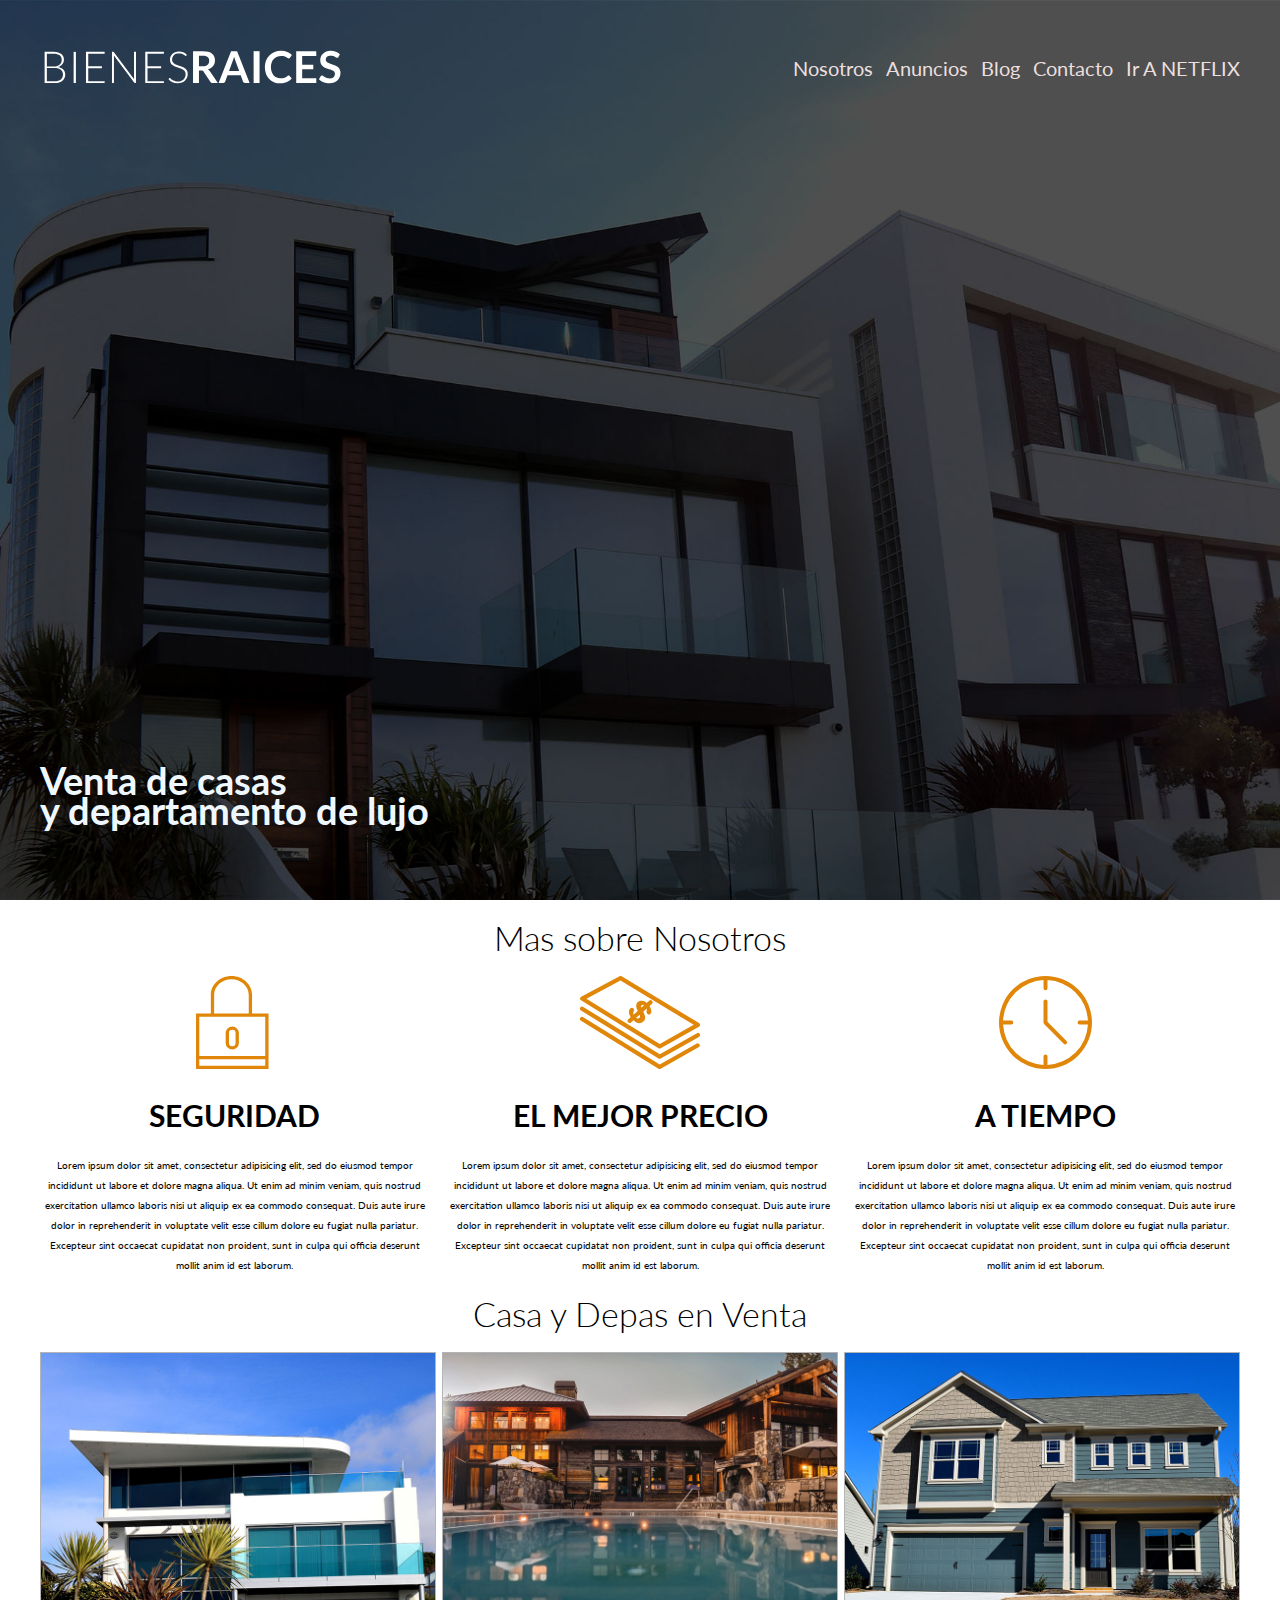
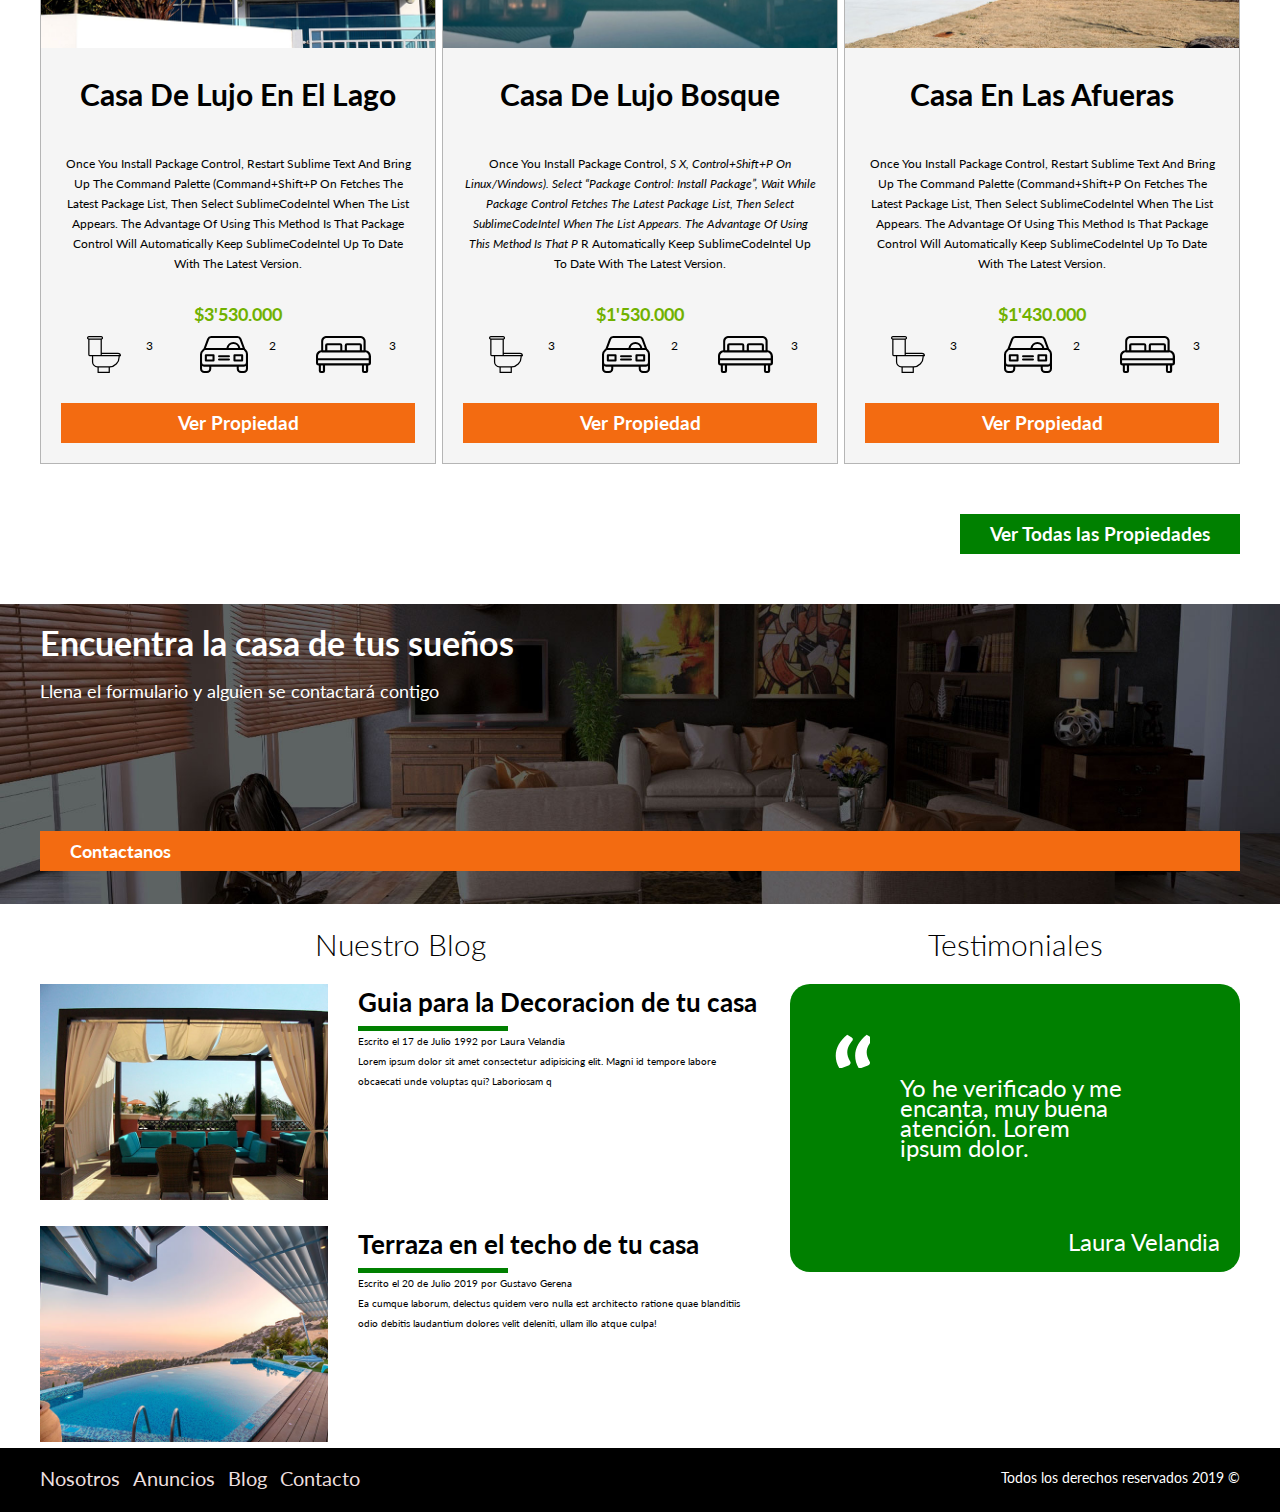
<file: BienesRaicesGG/index.html>
<!DOCTYPE html>
<html lang="en">
<head>
	<meta charset="utf-8">
	<meta name="viewport" content="with=device-with,initial-scale=1.0">
	<meta http-equiv="X-UA-Compatible" content ="ie=edge">
	<title>Bienes Raices</title>
	<link href="https://fonts.googleapis.com/css?family=Lato:300,400,700,900&display=swap" rel="stylesheet"> 
	<link rel="stylesheet" type="text/css" href="normalize.css">
	<link rel="stylesheet" type="text/css" href="styles.css">

</head>
<body>
	<header class="site-header inicio" >

		<div class="contenedor contenido-header">
			<div class="barra">
			
					<a href="/index.html">
					<img src="img/logo.svg" alt="LOGO DE BIENES"></a>
				<nav class="navegacion">
					<a href="nosotros.html">Nosotros</a>
					<a href="anuncios.html">Anuncios</a>
					<a href="Blog.html">Blog</a>
					<a href="contacto.html">Contacto</a>
					<a target ="_blank "href="https://NETFLIX.COM">Ir A NETFLIX</a>
				</nav>
			</div>
					<h1>Venta de casas <br> y  departamento  de lujo</h1>
		</div>
					
	</header>
		
<section class="contenedor seccion">
		<h2 class="encabezado-nosotros"> Mas sobre Nosotros</h2>

	<div class="icono-nosotros">
		<div class="icono">
					<img src="img/icono1.svg" alt="Icono Seguridad">
					<h3 class="Encabezado">Seguridad</h3>
				
			<p>Lorem ipsum dolor sit amet, consectetur adipisicing elit, sed do eiusmod
			tempor incididunt ut labore et dolore magna aliqua. Ut enim ad minim veniam,
			quis nostrud exercitation ullamco laboris nisi ut aliquip ex ea commodo
			consequat. Duis aute irure dolor in reprehenderit in voluptate velit esse
			cillum dolore eu fugiat nulla pariatur. Excepteur sint occaecat cupidatat non
			proident, sunt in culpa qui officia deserunt mollit anim id est laborum.</p>
			</div>
		
		<div class="icono">
				<img src="img/icono2.svg" alt="Icono Precio">	
				<h3 class="Encabezado">El Mejor Precio</h3>
			<p>Lorem ipsum dolor sit amet, consectetur adipisicing elit, sed do eiusmod
			tempor incididunt ut labore et dolore magna aliqua. Ut enim ad minim veniam,
			quis nostrud exercitation ullamco laboris nisi ut aliquip ex ea commodo
			consequat. Duis aute irure dolor in reprehenderit in voluptate velit esse
			cillum dolore eu fugiat nulla pariatur. Excepteur sint occaecat cupidatat non
			proident, sunt in culpa qui officia deserunt mollit anim id est laborum.</p>
		</div>
		
		<div class="icono">
				<img src="img/icono3.svg" alt="Icono Tiempo">
				<h3 class="Encabezado">A Tiempo</h3>
			<p>Lorem ipsum dolor sit amet, consectetur adipisicing elit, sed do eiusmod
			tempor incididunt ut labore et dolore magna aliqua. Ut enim ad minim veniam,
			quis nostrud exercitation ullamco laboris nisi ut aliquip ex ea commodo
			consequat. Duis aute irure dolor in reprehenderit in voluptate velit esse
			cillum dolore eu fugiat nulla pariatur. Excepteur sint occaecat cupidatat non
			proident, sunt in culpa qui officia deserunt mollit anim id est laborum.</p>	
		</div>
	</div>
	
</section>

	<section>

		<main class="seccion contenedor">

			<h2 class="centrar-texto">Casa y Depas en Venta</h2>
			<div class="contenedor-anuncios">
				<div class="anuncio"> 
					
						<img src="img/anuncio2.jpg" alt="Casa de Lujo">
						<h3>Casa de lujo en el lago</h3>
					<div class="contenido-anuncio">
						<p>Once you install Package Control, restart Sublime Text and bring up the Command Palette (Command+Shift+P on fetches the latest package list, then select SublimeCodeIntel when the list appears. The advantage of using this method is that Package Control will automatically keep SublimeCodeIntel up to date with the latest version.</p>
						<p class="precio">$3'530.000</p>
							
							<ul class="iconos-caracteristicas">
								<li>
									<img src="img/icono_wc.svg" alt="Icono WC">
									<p>3</p>
								</li>
								<li>
									<img src="img/icono_estacionamiento.svg" alt="Icono WC">
									<p>2</p>
								</li>
								<li>
									<img src="img/icono_dormitorio.svg" alt="Icono WC">
									<p>3</p>
								</li>
							</ul>

						<a href="anuncio.html" class="boton boton-amarillo" >Ver Propiedad</a>
						
					</div>
				</div>	
				<div class="anuncio">
					
						<img src="img/anuncio3.jpg" alt="Casa de Lujo">
						<h3>Casa de lujo bosque</h3>
					<div class="contenido-anuncio">	
						<p>Once you install Package Control, <em>S X, Control+Shift+P on Linux/Windows). Select “Package Control: Install Package”, wait while Package Control fetches the latest package list, then select SublimeCodeIntel when the list appears. The advantage of using this method is that P</em> r automatically keep SublimeCodeIntel up to date with the latest version.</p>
						<p class="precio">$1'530.000</p>
						<ul class="iconos-caracteristicas">
								<li>
									<img src="img/icono_wc.svg" alt="Icono WC">
									<p>3</p>
								</li>
								<li>
									<img src="img/icono_estacionamiento.svg" alt="Icono WC">
									<p>2</p>
								</li>
								<li>
									<img src="img/icono_dormitorio.svg" alt="Icono WC">
									<p>3</p>
								</li>
							</ul>


						<a href="anuncio.html" class="boton boton-amarillo">Ver Propiedad</a>
						
					</div>
				</div>	

				<div class="anuncio">	
						<img src="img/anuncio4.jpg" alt="Casa de Lujo">
						<h3>Casa en las Afueras</h3>
					<div class="contenido-anuncio">
						<p>Once you install Package Control, restart Sublime Text and bring up the Command Palette (Command+Shift+P on fetches the latest package list, then select SublimeCodeIntel when the list appears. The advantage of using this method is that Package Control will automatically keep SublimeCodeIntel up to date with the latest version.</p>
						<p class="precio">$1'430.000</p>
						<ul class="iconos-caracteristicas">
								<li>
									<img src="img/icono_wc.svg" alt="Icono WC">
									<p>3</p>
								</li>
								<li>
									<img src="img/icono_estacionamiento.svg" alt="Icono WC">
									<p>2</p>
								</li>
								<li>
									<img src="img/icono_dormitorio.svg" alt="Icono WC">
									<p>3</p>
								</li>
							</ul>

						<a href="anuncio.html" class="boton boton-amarillo" >Ver Propiedad</a>
					</div>
				</div>
			</div>	
			<div class="ver-todas">
				<a href="anuncios.html" class="boton boton-verde"> Ver Todas las Propiedades</a>
			</div>	
		</main>

	</section>	
	


	<section class="imagen-contacto">

		<div class="contenedor contenido-contacto">

		<h2>Encuentra la casa de tus sueños</h2>
			<p>Llena el formulario y alguien se contactará contigo</p>
			<a href="entrada.html" class="boton boton-amarillo">Contactanos</a>
		</div>
	</section>




<div class="seccion-inferior contenedor">
	<section class="blog">
			<h3 class="centrar-texto fw-300">Nuestro Blog</h3>
			
			<article class="entrada-blog">
			<div class="imagen">
				<img src="img/blog1.jpg" alt="Entrada de Blog">
			</div>
			<div class="texto-entrada">
				<a href="entrada.html">
					<h4>Guia para la Decoracion de tu casa</h4>
				</a>
				<p>Escrito el 17 de Julio 1992 por Laura Velandia</p>
				<p>Lorem ipsum dolor sit amet consectetur adipisicing elit. Magni id tempore labore obcaecati unde voluptas qui? Laboriosam q</p>
			</div>

			</article>		
			<article class="entrada-blog">
				<div class="imagen">
					<img src="img/blog2.jpg" alt="Entrada de Blog">
				</div>
				<div class="texto-entrada">	
					<a href="entrada.html">
						<h4>Terraza en el techo de tu casa</h4>
					</a>
					<p>Escrito el 20 de Julio 2019 por Gustavo Gerena</p>
					<p>Ea cumque laborum, delectus quidem vero nulla est architecto ratione quae blanditiis odio debitis laudantium dolores velit deleniti, ullam illo atque culpa!</p>
				</div>
			</article>				
	</section>


	<section class="testimoniales">
		<h3 class="centrar-texto fw-300" >Testimoniales</h3>
	<div class="testimonial">			
			<blockquote>
				Yo he verificado y me encanta, muy buena atención. Lorem ipsum dolor.
			</blockquote>
			
			<p>Laura Velandia</p>
	</div>		
	</section>
</div>


	<footer class="site-footer seccion">
		<div class="contenedor contendor-footer">
			<nav class="navegacion">
				<a href="nosotros.html">Nosotros</a>
				<a href="anuncios.html">Anuncios</a>
				<a href="Blog.html">Blog</a>
				<a href="contacto.html">Contacto</a>
			</nav>
			<p class="copyright">Todos los derechos reservados 2019 &copy;</p>
		</div>
	</footer>

</body>
</html>
</file>
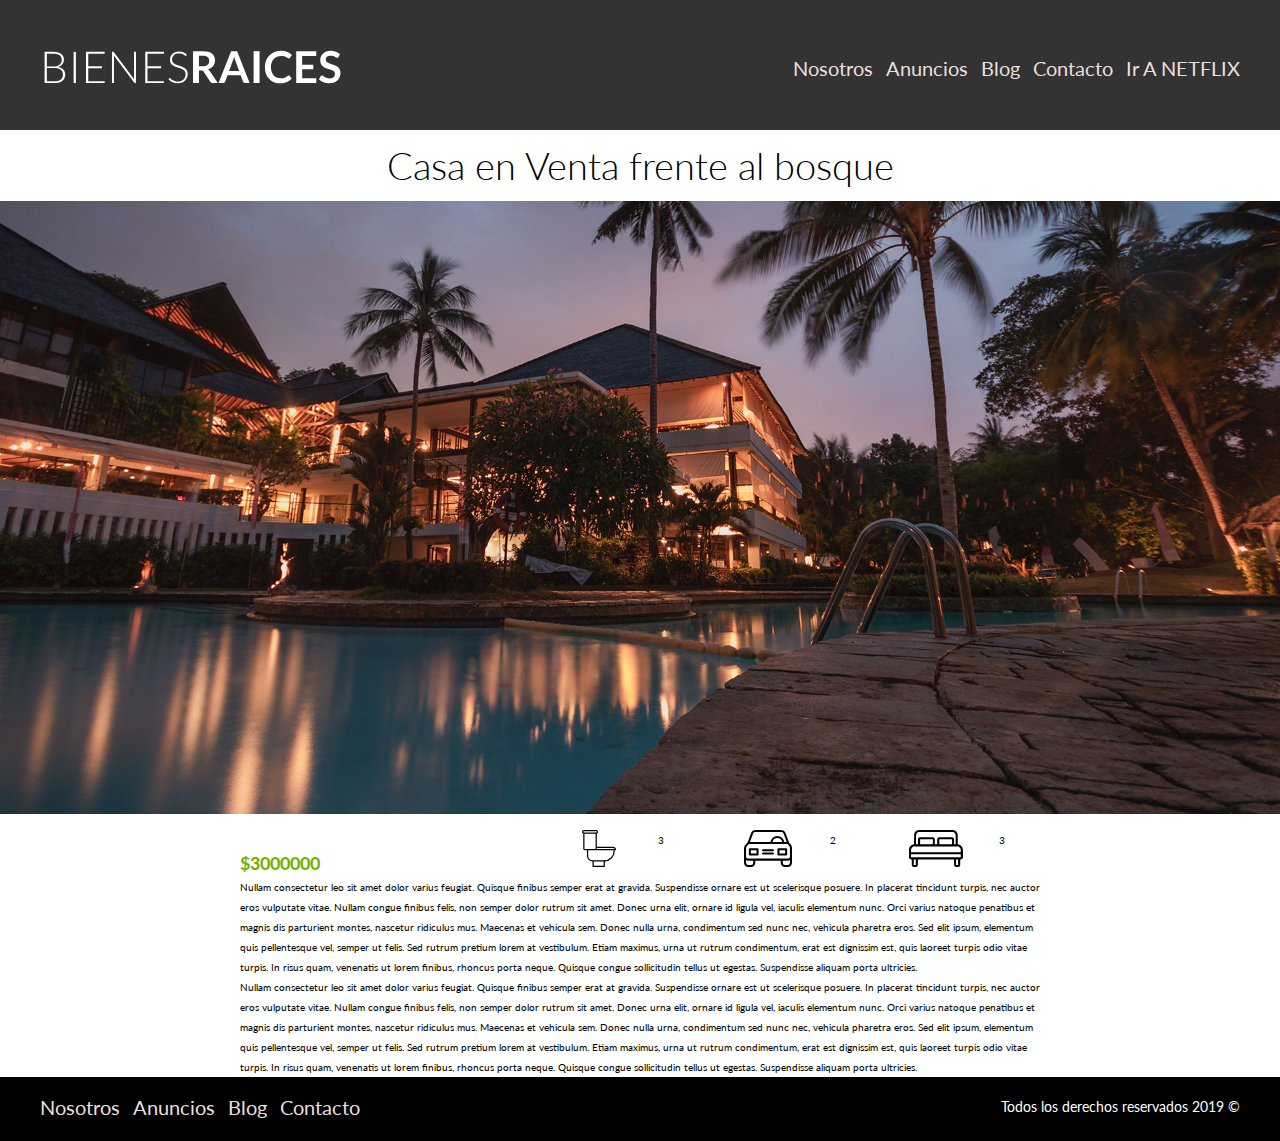
<file: BienesRaicesGG/anuncio.html>
<!DOCTYPE html>
<html lang="en">
<head>
	<meta charset="utf-8">
	<meta name="viewport" content="with=device-with,initial-scale=1.0">
	<meta http-equiv="X-UA-Compatible" content ="ie=edge">
	<title>Bienes Raices</title>
	<link href="https://fonts.googleapis.com/css?family=Lato:300,400,700,900&display=swap" rel="stylesheet"> 
	<link rel="stylesheet" type="text/css" href="normalize.css">
	<link rel="stylesheet" type="text/css" href="styles.css">

</head>
<body>
	<header class="site-header " >

		<div class="contenedor contenido-header">
			<div class="barra">
			
					<a href="/index.html">
					<img src="img/logo.svg" alt="LOGO DE BIENES"></a>
				<nav class="navegacion">
					<a href="nosotros.html">Nosotros</a>
					<a href="anuncios.html">Anuncios</a>
					<a href="Blog.html">Blog</a>
					<a href="contacto.html">Contacto</a>
					<a target ="_blank "href="https://NETFLIX.COM">Ir A NETFLIX</a>
				</nav>
			</div>
					
		</div>
					
	</header>

<h1 class="centrar-texto">Casa en Venta frente al bosque</h1>
<img src="img/destacada.jpg" alt="imagen anuncio">
<main class="contenedor seccion contenido-centrado">
    <div class="resumen-propiedad">
        <p class="precio"> $3000000</p>

        <ul class="iconos-caracteristicas">
            <li>
                <img src="img/icono_wc.svg" alt="Icono WC">
                <p>3</p>
            </li>
            <li>
                <img src="img/icono_estacionamiento.svg" alt="Icono WC">
                <p>2</p>
            </li>
            <li>
                <img src="img/icono_dormitorio.svg" alt="Icono WC">
                <p>3</p>
            </li>
        </ul>

    </div> <!-- comentario -->

    <p>	Nullam consectetur leo sit amet dolor varius feugiat. Quisque finibus semper erat at gravida.
        Suspendisse ornare est ut scelerisque posuere. In placerat tincidunt turpis, nec auctor eros vulputate vitae. Nullam congue finibus felis, non semper dolor rutrum sit amet. Donec urna elit, ornare id ligula vel, iaculis elementum nunc. Orci varius natoque penatibus et magnis dis parturient montes, nascetur ridiculus mus. Maecenas et vehicula sem. Donec nulla urna, condimentum sed nunc nec, vehicula pharetra eros. Sed elit ipsum, elementum quis pellentesque vel, semper ut felis. Sed rutrum pretium lorem at vestibulum. Etiam maximus, urna ut rutrum condimentum, erat est dignissim est, quis laoreet turpis odio vitae turpis. In risus quam, venenatis ut lorem finibus, rhoncus porta neque.
        Quisque congue sollicitudin tellus ut egestas. Suspendisse aliquam porta ultricies. </p>
    <p>	Nullam consectetur leo sit amet dolor varius feugiat. Quisque finibus semper erat at gravida.
        Suspendisse ornare est ut scelerisque posuere. In placerat tincidunt turpis, nec auctor eros vulputate vitae. Nullam congue finibus felis, non semper dolor rutrum sit amet. Donec urna elit, ornare id ligula vel, iaculis elementum nunc. Orci varius natoque penatibus et magnis dis parturient montes, nascetur ridiculus mus. Maecenas et vehicula sem. Donec nulla urna, condimentum sed nunc nec, vehicula pharetra eros. Sed elit ipsum, elementum quis pellentesque vel, semper ut felis. Sed rutrum pretium lorem at vestibulum. Etiam maximus, urna ut rutrum condimentum, erat est dignissim est, quis laoreet turpis odio vitae turpis. In risus quam, venenatis ut lorem finibus, rhoncus porta neque.
        Quisque congue sollicitudin tellus ut egestas. Suspendisse aliquam porta ultricies. </p>
   
    
</main>

	<footer class="site-footer seccion">
		<div class="contenedor contendor-footer">
			<nav class="navegacion">
				<a href="nosotros.html">Nosotros</a>
				<a href="anuncios.html">Anuncios</a>
				<a href="Blog.html">Blog</a>
				<a href="contacto.html">Contacto</a>
			</nav>
			<p class="copyright">Todos los derechos reservados 2019 &copy;</p>
		</div>
	</footer>

</body>
</html>
</file>
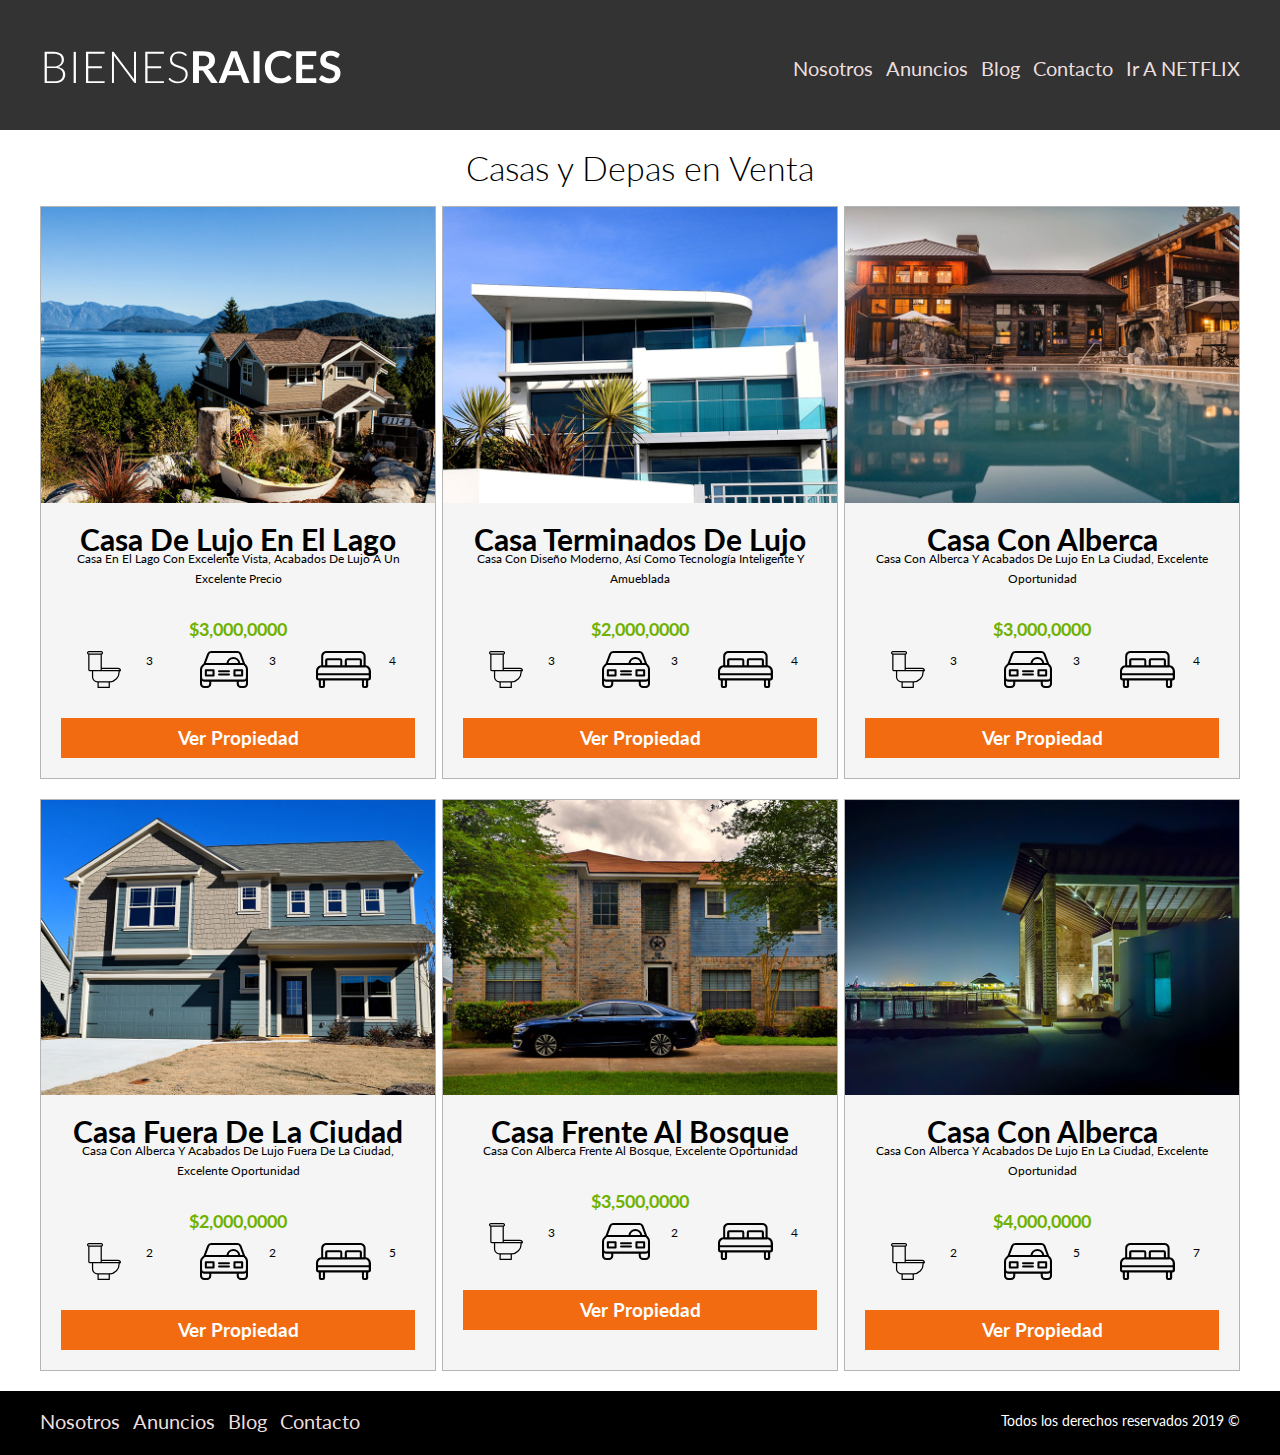
<file: BienesRaicesGG/anuncios.html>
<!DOCTYPE html>
<html lang="en">
<head>
	<meta charset="utf-8">
	<meta name="viewport" content="with=device-with,initial-scale=1.0">
	<meta http-equiv="X-UA-Compatible" content ="ie=edge">
	<title>Bienes Raices</title>
	<link href="https://fonts.googleapis.com/css?family=Lato:300,400,700,900&display=swap" rel="stylesheet"> 
	<link rel="stylesheet" type="text/css" href="normalize.css">
	<link rel="stylesheet" type="text/css" href="styles.css">

</head>
<body>
	<header class="site-header " >

		<div class="contenedor contenido-header">
			<div class="barra">
			
					<a href="/index.html">
					<img src="img/logo.svg" alt="LOGO DE BIENES"></a>
				<nav class="navegacion">
					<a href="nosotros.html">Nosotros</a>
					<a href="anuncios.html">Anuncios</a>
					<a href="Blog.html">Blog</a>
					<a href="contacto.html">Contacto</a>
					<a target ="_blank "href="https://NETFLIX.COM">Ir A NETFLIX</a>
				</nav>
			</div>
					
		</div>
					
	</header>

    <main class="seccion contenedor">
        <h2 class="fw-300 centrar-texto">Casas y Depas en Venta</h2>

        <div class="contenedor-anuncios">
            <div class="anuncio">
                <img src="img/anuncio1.jpg" alt="Anuncio casa en el lago">
                <div class="contenido-anuncio">
                    <h3>Casa de Lujo en el Lago</h3>
                    <p>Casa en el lago con excelente vista, acabados de lujo a un excelente precio</p>
                    <p class="precio">$3,000,0000</p>

                    <ul class="iconos-caracteristicas">
                        <li>
                            <img src="img/icono_wc.svg" alt="icono wc">
                            <p>3</p>
                        </li>
                        <li>
                            <img src="img/icono_estacionamiento.svg" alt="icono autos">
                            <p>3</p>
                        </li>
                        <li>
                            <img src="img/icono_dormitorio.svg" alt="icono habitaciones">
                            <p>4</p>
                        </li>
                    </ul>


                    <a href="anuncio.html" class="boton boton-amarillo d-block">Ver Propiedad</a>
                </div>
            </div>

            <div class="anuncio">
                <img src="img/anuncio2.jpg" alt="Anuncio casa de lujo">
                <div class="contenido-anuncio">
                    <h3>Casa terminados de lujo</h3>
                    <p>Casa con diseño moderno, así como tecnología inteligente y amueblada</p>
                    <p class="precio">$2,000,0000</p>
                    <ul class="iconos-caracteristicas">
                        <li>
                            <img src="img/icono_wc.svg" alt="icono wc">
                            <p>3</p>
                        </li>
                        <li>
                            <img src="img/icono_estacionamiento.svg" alt="icono autos">
                            <p>3</p>
                        </li>
                        <li>
                            <img src="img/icono_dormitorio.svg" alt="icono habitaciones">
                            <p>4</p>
                        </li>
                    </ul>

                    <a href="anuncio.html" class="boton boton-amarillo d-block">Ver Propiedad</a>
                </div>
            </div>

            <div class="anuncio">
                <img src="img/anuncio3.jpg" alt="Anuncio casa con alberca">
                <div class="contenido-anuncio">
                    <h3>Casa con alberca</h3>
                    <p>Casa con alberca y acabados de lujo en la ciudad, excelente oportunidad</p>
                    <p class="precio">$3,000,0000</p>
                    <ul class="iconos-caracteristicas">
                        <li>
                            <img src="img/icono_wc.svg" alt="icono wc">
                            <p>3</p>
                        </li>
                        <li>
                            <img src="img/icono_estacionamiento.svg" alt="icono autos">
                            <p>3</p>
                        </li>
                        <li>
                            <img src="img/icono_dormitorio.svg" alt="icono habitaciones">
                            <p>4</p>
                        </li>
                    </ul>

                    <a href="anuncio.html" class="boton boton-amarillo d-block">Ver Propiedad</a>
                </div><!--contenido anuncio-->
            </div> <!--anuncio-->

            <div class="anuncio">
                <img src="img/anuncio4.jpg" alt="Anuncio casa de lujo">
                <div class="contenido-anuncio">
                    <h3>Casa fuera de la ciudad</h3>
                    <p>Casa con alberca y acabados de lujo fuera de la ciudad, excelente oportunidad</p>
                    <p class="precio">$2,000,0000</p>
                    <ul class="iconos-caracteristicas">
                        <li>
                            <img src="img/icono_wc.svg" alt="icono wc">
                            <p>2</p>
                        </li>
                        <li>
                            <img src="img/icono_estacionamiento.svg" alt="icono autos">
                            <p>2</p>
                        </li>
                        <li>
                            <img src="img/icono_dormitorio.svg" alt="icono habitaciones">
                            <p>5</p>
                        </li>
                    </ul>

                    <a href="anuncio.html" class="boton boton-amarillo d-block">Ver Propiedad</a>
                </div><!--contenido anuncio-->
            </div> <!--anuncio-->
        
            <div class="anuncio">
                <img src="img/anuncio5.jpg" alt="Anuncio casa con alberca">
                <div class="contenido-anuncio">
                    <h3>Casa frente al bosque</h3>
                    <p>Casa con alberca frente al bosque, excelente oportunidad</p>
                    <p class="precio">$3,500,0000</p>
                    <ul class="iconos-caracteristicas">
                        <li>
                            <img src="img/icono_wc.svg" alt="icono wc">
                            <p>3</p>
                        </li>
                        <li>
                            <img src="img/icono_estacionamiento.svg" alt="icono autos">
                            <p>2</p>
                        </li>
                        <li>
                            <img src="img/icono_dormitorio.svg" alt="icono habitaciones">
                            <p>4</p>
                        </li>
                    </ul>

                    <a href="anuncio.html" class="boton boton-amarillo d-block">Ver Propiedad</a>
                </div><!--contenido anuncio-->
            </div> <!--anuncio-->

            <div class="anuncio">
                <img src="img/anuncio6.jpg" alt="Anuncio casa con alberca">
                <div class="contenido-anuncio">
                    <h3>Casa con alberca</h3>
                    <p>Casa con alberca y acabados de lujo en la ciudad, excelente oportunidad</p>
                    <p class="precio">$4,000,0000</p>
                    <ul class="iconos-caracteristicas">
                        <li>
                            <img src="img/icono_wc.svg" alt="icono wc">
                            <p>2</p>
                        </li>
                        <li>
                            <img src="img/icono_estacionamiento.svg" alt="icono autos">
                            <p>5</p>
                        </li>
                        <li>
                            <img src="img/icono_dormitorio.svg" alt="icono habitaciones">
                            <p>7</p>
                        </li>
                    </ul>

                    <a href="anuncio.html" class="boton boton-amarillo d-block">Ver Propiedad</a>
                </div><!--contenido anuncio-->
            </div> <!--anuncio-->
        </div>
    </main>

	<footer class="site-footer seccion">
		<div class="contenedor contendor-footer">
			<nav class="navegacion">
				<a href="nosotros.html">Nosotros</a>
				<a href="anuncios.html">Anuncios</a>
				<a href="Blog.html">Blog</a>
				<a href="contacto.html">Contacto</a>
			</nav>
			<p class="copyright">Todos los derechos reservados 2019 &copy;</p>
		</div>
	</footer>

</body>
</html>
</file>
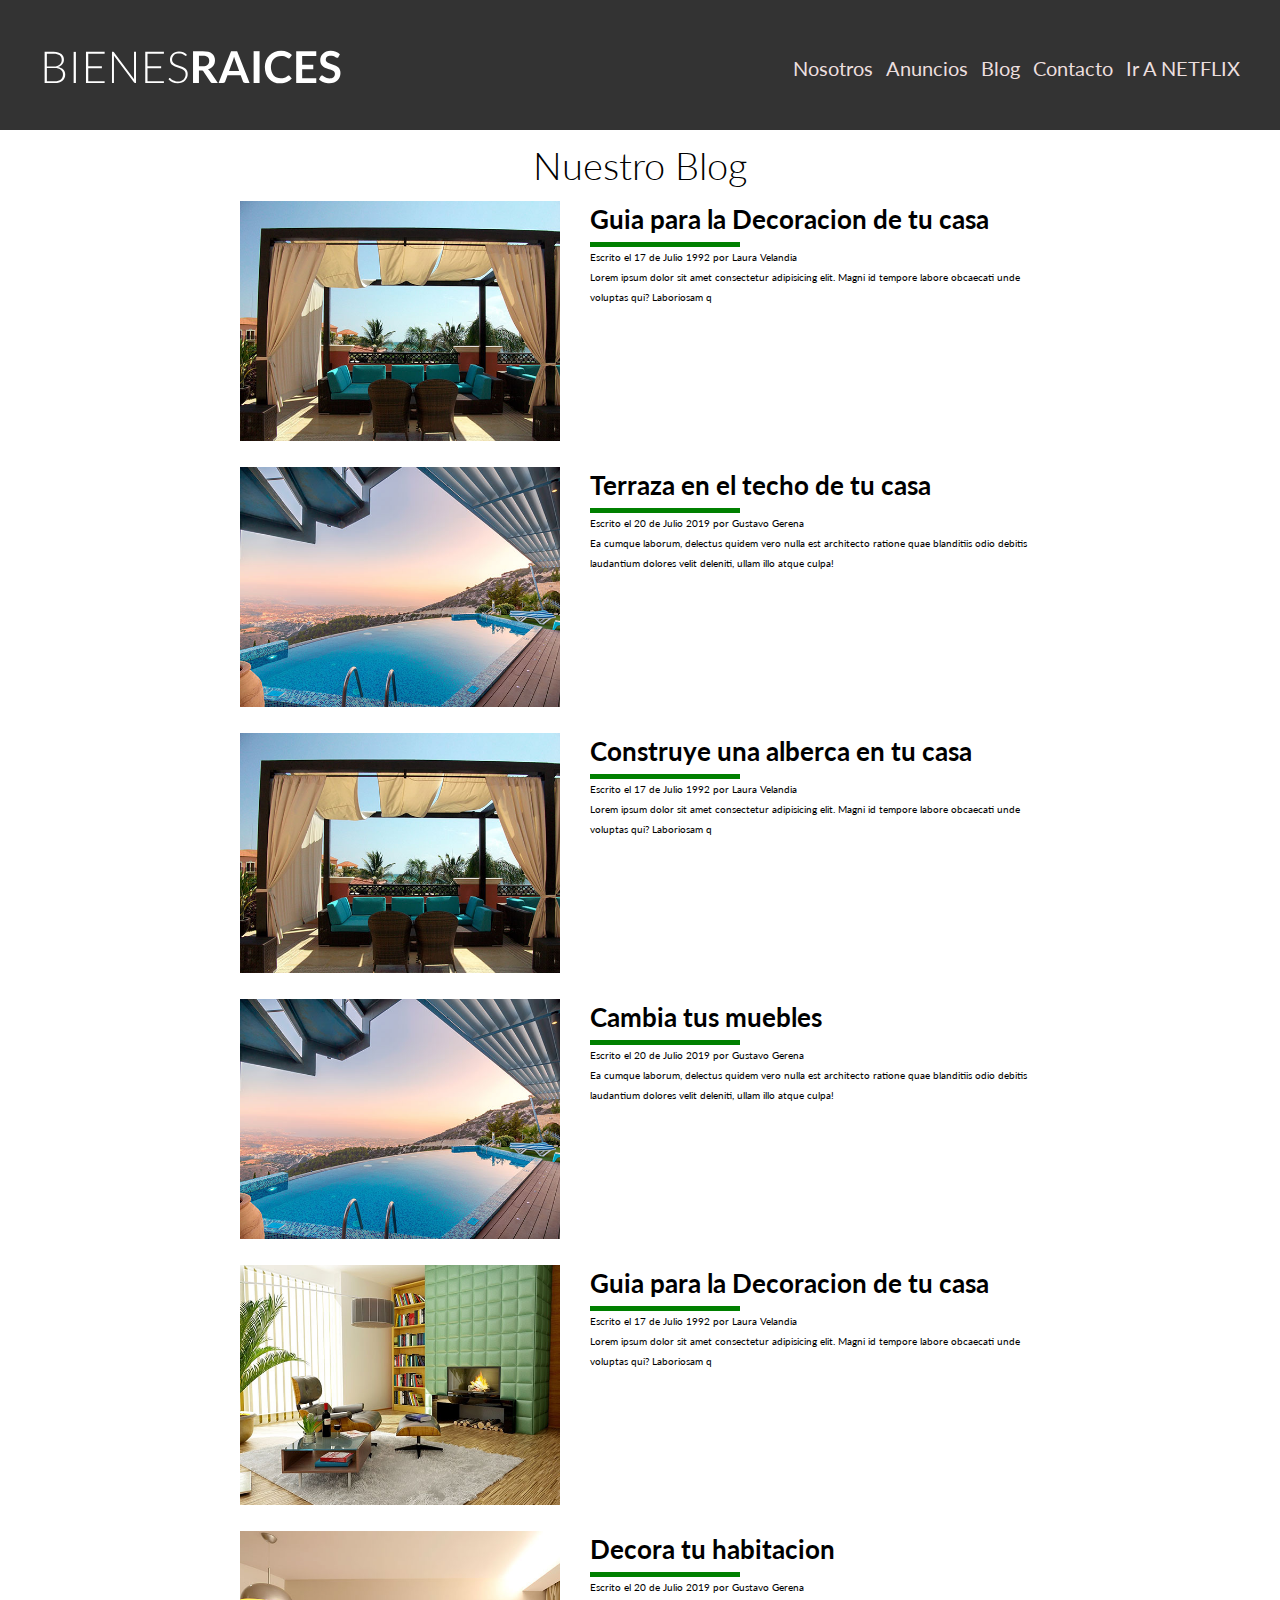
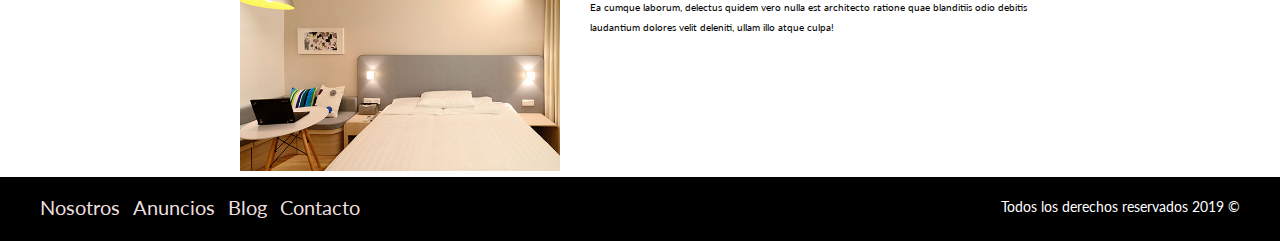
<file: BienesRaicesGG/Blog.html>
<!DOCTYPE html>
<html lang="en">
<head>
	<meta charset="utf-8">
	<meta name="viewport" content="with=device-with,initial-scale=1.0">
	<meta http-equiv="X-UA-Compatible" content ="ie=edge">
	<title>Bienes Raices</title>
	<link href="https://fonts.googleapis.com/css?family=Lato:300,400,700,900&display=swap" rel="stylesheet"> 
	<link rel="stylesheet" type="text/css" href="normalize.css">
	<link rel="stylesheet" type="text/css" href="styles.css">

</head>
<body>
	<header class="site-header " >

		<div class="contenedor contenido-header">
			<div class="barra">
			
					<a href="/index.html">
					<img src="img/logo.svg" alt="LOGO DE BIENES"></a>
				<nav class="navegacion">
					<a href="nosotros.html">Nosotros</a>
					<a href="anuncios.html">Anuncios</a>
					<a href="Blog.html">Blog</a>
					<a href="contacto.html">Contacto</a>
					<a target ="_blank "href="https://NETFLIX.COM">Ir A NETFLIX</a>
				</nav>
			</div>
					
		</div>
					
	</header>
	
	<main class="contenedor seccion contenido-centrado">

		<h1 class="centrar-texto">Nuestro Blog</h1>

		
		<article class="entrada-blog">
		<div class="imagen">
			<img src="img/blog1.jpg" alt="Entrada de Blog">
		</div>
		<div class="texto-entrada">
			<a href="entrada.html">
				<h4>Guia para la Decoracion de tu casa</h4>
			</a>
			<p>Escrito el 17 de Julio 1992 por Laura Velandia</p>
			<p>Lorem ipsum dolor sit amet consectetur adipisicing elit. Magni id tempore labore obcaecati unde voluptas qui? Laboriosam q</p>
		</div>

		</article>		
		<article class="entrada-blog">
			<div class="imagen">
				<img src="img/blog2.jpg" alt="Entrada de Blog">
			</div>
			<div class="texto-entrada">	
				<a href="entrada.html">
					<h4>Terraza en el techo de tu casa</h4>
				</a>
				<p>Escrito el 20 de Julio 2019 por Gustavo Gerena</p>
				<p>Ea cumque laborum, delectus quidem vero nulla est architecto ratione quae blanditiis odio debitis laudantium dolores velit deleniti, ullam illo atque culpa!</p>
			</div>
		</article>				

		<article class="entrada-blog">
				<div class="imagen">
					<img src="img/blog1.jpg" alt="Entrada de Blog">
				</div>
				<div class="texto-entrada">
					<a href="entrada.html">
						<h4>Construye una alberca en tu casa</h4>
					</a>
					<p>Escrito el 17 de Julio 1992 por Laura Velandia</p>
					<p>Lorem ipsum dolor sit amet consectetur adipisicing elit. Magni id tempore labore obcaecati unde voluptas qui? Laboriosam q</p>
				</div>
		
				</article>		
				<article class="entrada-blog">
					<div class="imagen">
						<img src="img/blog2.jpg" alt="Entrada de Blog">
					</div>
					<div class="texto-entrada">	
						<a href="entrada.html">
							<h4>Cambia tus muebles </h4>
						</a>
						<p>Escrito el 20 de Julio 2019 por Gustavo Gerena</p>
						<p>Ea cumque laborum, delectus quidem vero nulla est architecto ratione quae blanditiis odio debitis laudantium dolores velit deleniti, ullam illo atque culpa!</p>
					</div>
				</article> 
				
				<article class="entrada-blog">
						<div class="imagen">
							<img src="img/blog3.jpg" alt="Entrada de Blog">
						</div>
						<div class="texto-entrada">
							<a href="entrada.html">
								<h4>Guia para la Decoracion de tu casa</h4>
							</a>
							<p>Escrito el 17 de Julio 1992 por Laura Velandia</p>
							<p>Lorem ipsum dolor sit amet consectetur adipisicing elit. Magni id tempore labore obcaecati unde voluptas qui? Laboriosam q</p>
						</div>
				
						</article>		
						<article class="entrada-blog">
							<div class="imagen">
								<img src="img/blog4.jpg" alt="Entrada de Blog">
							</div>
							<div class="texto-entrada">	
								<a href="entrada.html">
									<h4>Decora tu habitacion</h4>
								</a>
								<p>Escrito el 20 de Julio 2019 por Gustavo Gerena</p>
								<p>Ea cumque laborum, delectus quidem vero nulla est architecto ratione quae blanditiis odio debitis laudantium dolores velit deleniti, ullam illo atque culpa!</p>
							</div>
						</article>				

	</main>


	<footer class="site-footer seccion">
		<div class="contenedor contendor-footer">
			<nav class="navegacion">
				<a href="nosotros.html">Nosotros</a>
				<a href="anuncios.html">Anuncios</a>
				<a href="Blog.html">Blog</a>
				<a href="contacto.html">Contacto</a>
			</nav>
			<p class="copyright">Todos los derechos reservados 2019 &copy;</p>
		</div>
	</footer>

</body>
</html>
</file>
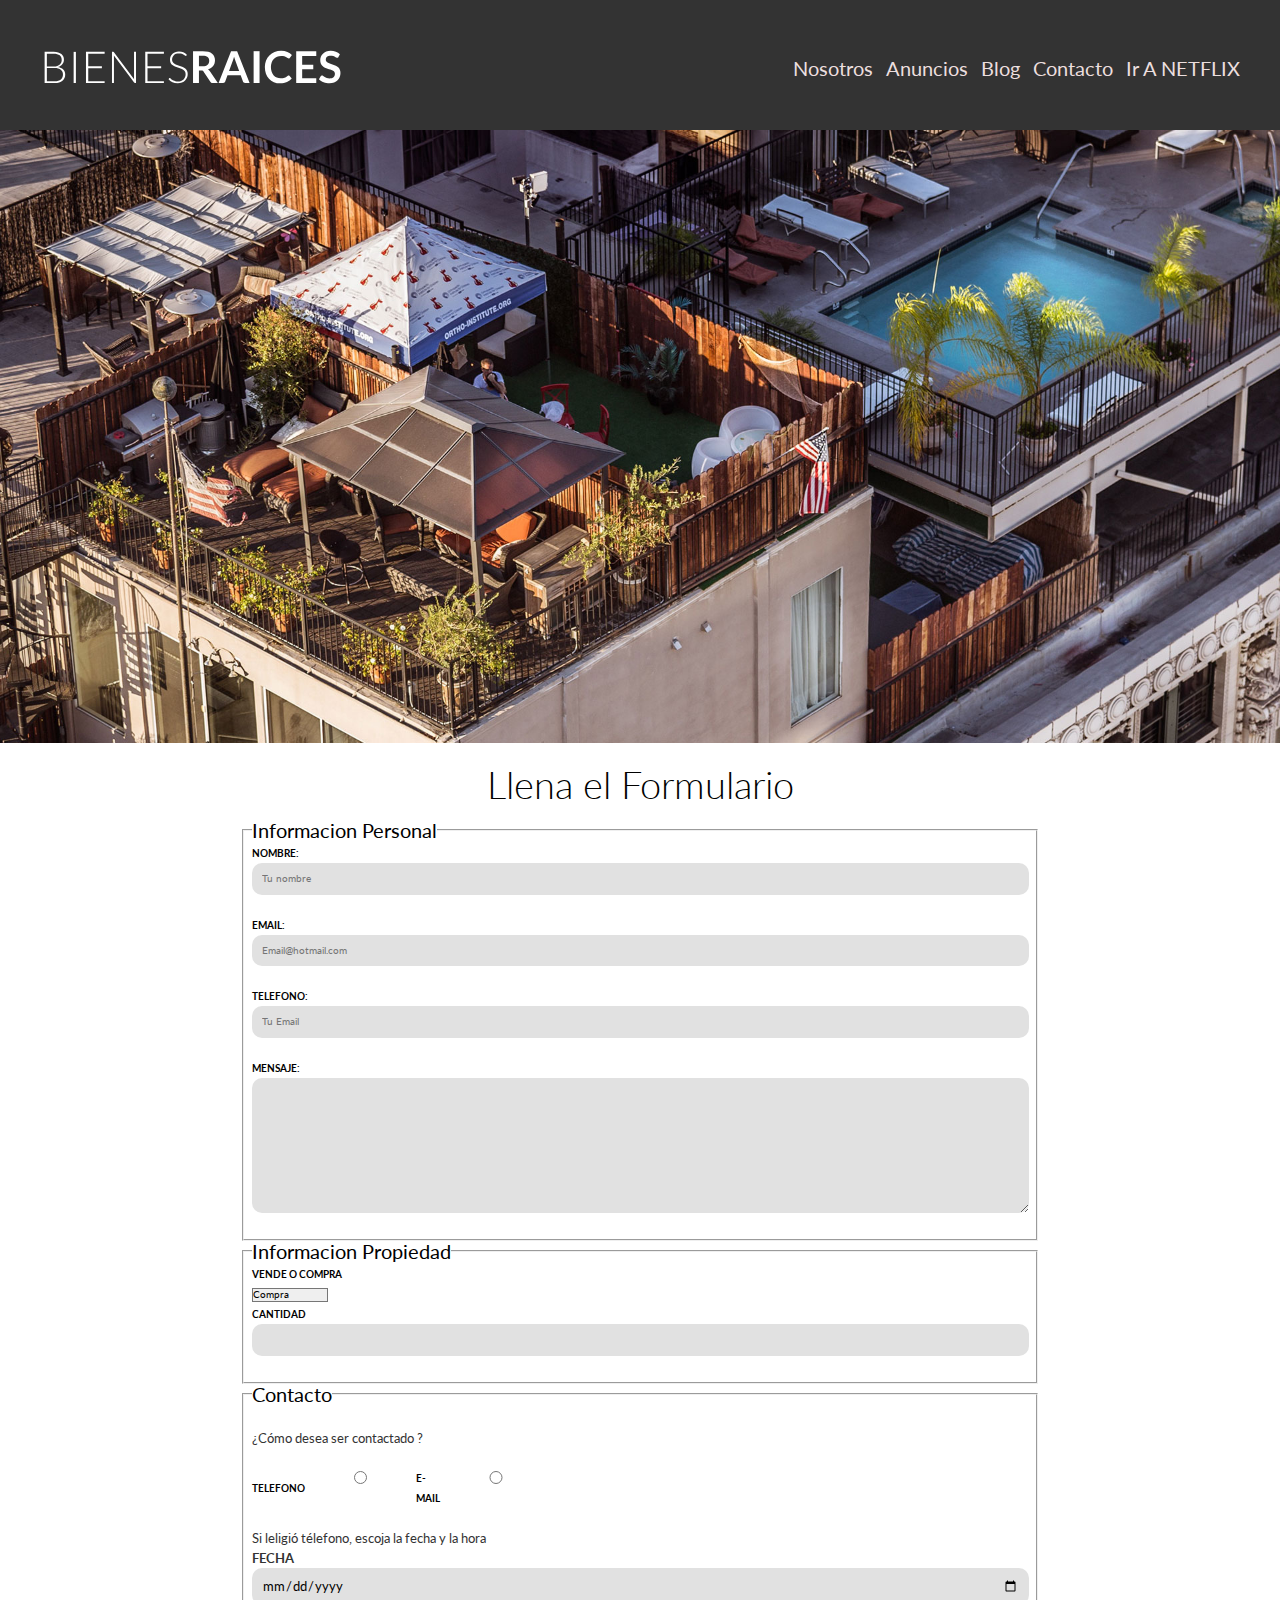
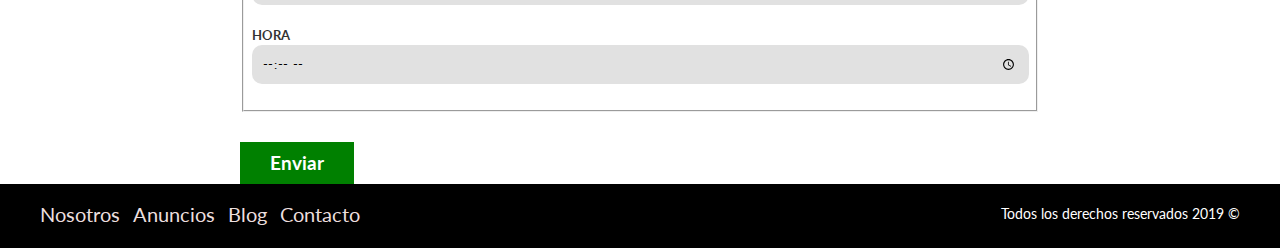
<file: BienesRaicesGG/contacto.html>
<!DOCTYPE html>
<html lang="en">
<head>
	<meta charset="utf-8">
	<meta name="viewport" content="with=device-with,initial-scale=1.0">
	<meta http-equiv="X-UA-Compatible" content ="ie=edge">
	<title>Bienes Raices</title>
	<link href="https://fonts.googleapis.com/css?family=Lato:300,400,700,900&display=swap" rel="stylesheet"> 
	<link rel="stylesheet" type="text/css" href="normalize.css">
	<link rel="stylesheet" type="text/css" href="styles.css">

</head>
<body>
	<header class="site-header " >

		<div class="contenedor contenido-header">
			<div class="barra">
			
					<a href="/index.html">
					<img src="img/logo.svg" alt="LOGO DE BIENES"></a>
				<nav class="navegacion">
					<a href="nosotros.html">Nosotros</a>
					<a href="anuncios.html">Anuncios</a>
					<a href="Blog.html">Blog</a>
					<a href="nosotros.html">Contacto</a>
					<a target ="_blank "href="https://NETFLIX.COM">Ir A NETFLIX</a>
				</nav>
			</div>
					
		</div>
					
	</header>

    <img src="img/destacada3.jpg" alt="imagen principal">

<main class="contenedor seccion contenido-centrado texto-entrada">
        <h1 class="centrar-texto">Llena el Formulario</h1>
        <form action="">
            <fieldset>
                <legend>Informacion Personal</legend>
                <label for="Nombre">Nombre:</label>
                <input type="text" id="Nombre" placeholder="Tu nombre">

                <label for="Email">Email:</label>
                <input type="email" id="Email" placeholder="Email@hotmail.com"  required>
                
                <label for="Telefono">Telefono:</label>
                <input type="tel" id="Telefono" placeholder="Tu Email"  required>
                
                <label for="Mensaje">Mensaje:</label>
                <textarea name="Mensaje" id="" cols="30" rows="10"></textarea>
                
                

            </fieldset>
            <fieldset>
                <legend>Informacion Propiedad</legend>
                <label for="Opciones">Vende o Compra</label>
                <select id="Opciones">
                    <option value=""disabled>----Seleccione---</option>
                    <option value="">Compra</option>
                    <option value="">Vende</option>
                </select>

                <label for="Cantidad">Cantidad</label>
                <input type="number" min="1" max="10" step="1">
            </fieldset>
            <fieldset>
                    <legend>Contacto</legend>

                
                    <p>¿Cómo desea ser contactado ?</p>
                <div class="forma-contacto">
                    <label for="Telefono">Telefono</label>
                    <input type="radio" name="Contacto" value="Telefono" id="Telefono">
                    <label for="Correo">E-mail</label>
                    <input type="radio"  name="Contacto" value="correo" id="Telefono">
                </div>

                <p>Si leligió télefono, escoja la fecha y la hora

                    <label for="fecha">Fecha</label>
                    <input type="date" id="Fecha" min="date">

                    <label for="Hora">Hora</label>
                    <input type="time" id="Hora" min="8:00" max="16:30"> </p>
                
            </fieldset>

            <input type="submit" value="Enviar" class="boton boton-verde">
                
</main>

	<footer class="site-footer seccion">
		<div class="contenedor contendor-footer">
			<nav class="navegacion">
				<a href="nosotros.html">Nosotros</a>
				<a href="anuncios.html">Anuncios</a>
				<a href="Blog.html">Blog</a>
				<a href="contacto.html">Contacto</a>
			</nav>
			<p class="copyright">Todos los derechos reservados 2019 &copy;</p>
		</div>
	</footer>

</body>
</html>
</file>
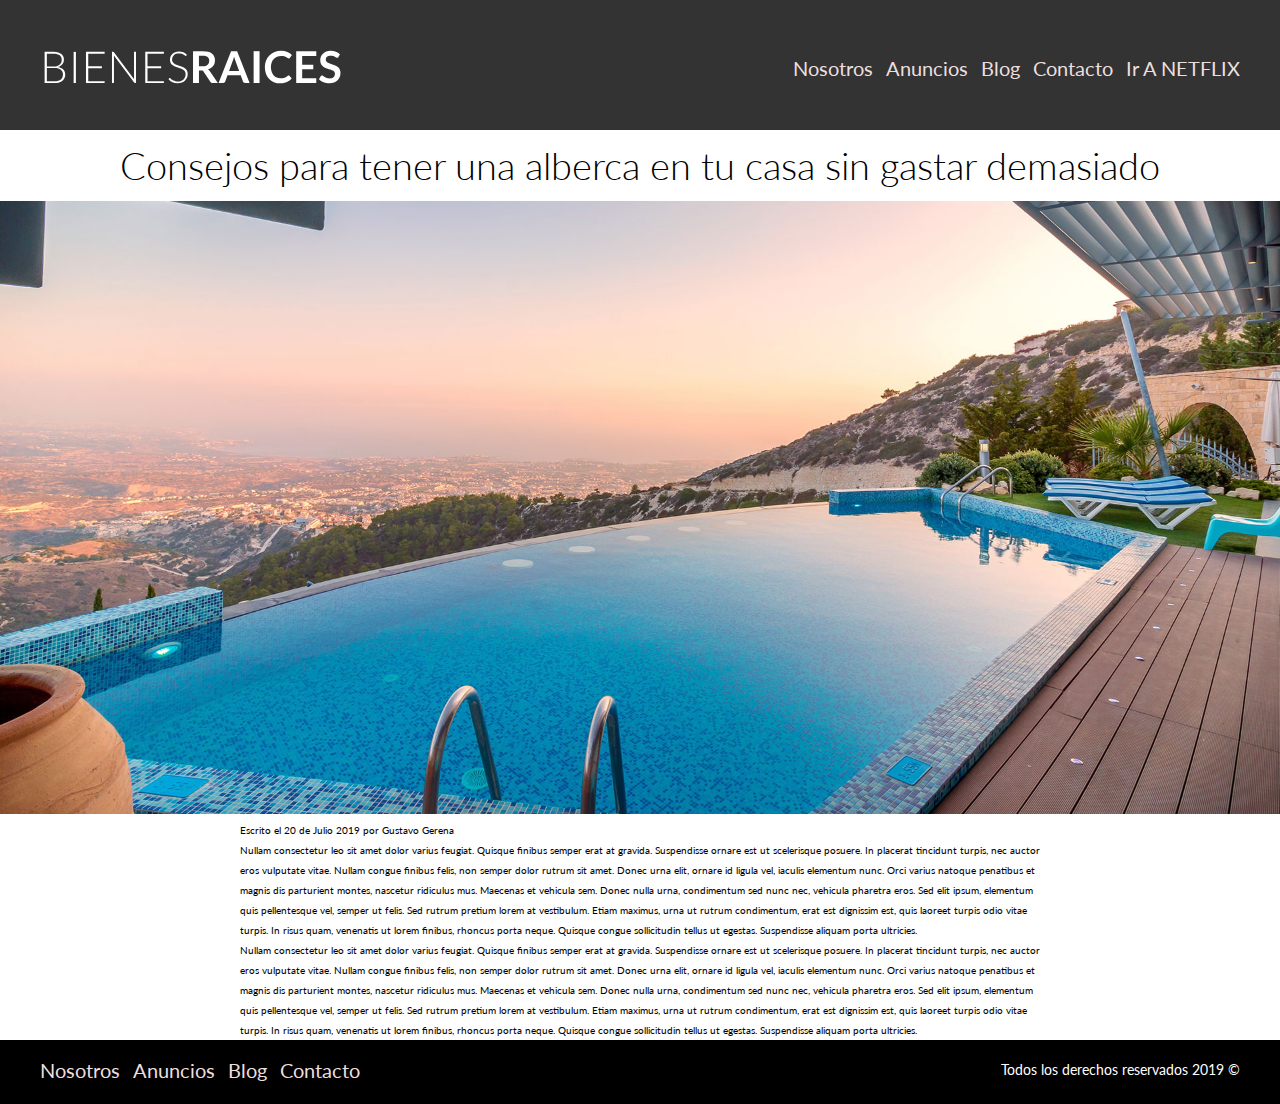
<file: BienesRaicesGG/entrada.html>
<!DOCTYPE html>
<html lang="en">
<head>
	<meta charset="utf-8">
	<meta name="viewport" content="with=device-with,initial-scale=1.0">
	<meta http-equiv="X-UA-Compatible" content ="ie=edge">
	<title>Bienes Raices</title>
	<link href="https://fonts.googleapis.com/css?family=Lato:300,400,700,900&display=swap" rel="stylesheet"> 
	<link rel="stylesheet" type="text/css" href="normalize.css">
	<link rel="stylesheet" type="text/css" href="styles.css">

</head>
<body>
	<header class="site-header " >

		<div class="contenedor contenido-header">
			<div class="barra">
			
					<a href="/index.html">
					<img src="img/logo.svg" alt="LOGO DE BIENES"></a>
				<nav class="navegacion">
					<a href="nosotros.html">Nosotros</a>
					<a href="anuncios.html">Anuncios</a>
					<a href="Blog.html">Blog</a>
					<a href="contacto.html">Contacto</a>
					<a target ="_blank "href="https://NETFLIX.COM">Ir A NETFLIX</a>
				</nav>
			</div>
					
		</div>
					
	</header>

<h1 class="centrar-texto">Consejos para tener una alberca en tu casa sin gastar demasiado</h1>
<img src="img/destacada2.jpg" alt="imagen principal">
<main class="contenedor seccion contenido-centrado texto-entrada">
   
    	<p>Escrito el 20 de Julio 2019 por Gustavo Gerena</p>

    <p>	Nullam consectetur leo sit amet dolor varius feugiat. Quisque finibus semper erat at gravida.
        Suspendisse ornare est ut scelerisque posuere. In placerat tincidunt turpis, nec auctor eros vulputate vitae. Nullam congue finibus felis, non semper dolor rutrum sit amet. Donec urna elit, ornare id ligula vel, iaculis elementum nunc. Orci varius natoque penatibus et magnis dis parturient montes, nascetur ridiculus mus. Maecenas et vehicula sem. Donec nulla urna, condimentum sed nunc nec, vehicula pharetra eros. Sed elit ipsum, elementum quis pellentesque vel, semper ut felis. Sed rutrum pretium lorem at vestibulum. Etiam maximus, urna ut rutrum condimentum, erat est dignissim est, quis laoreet turpis odio vitae turpis. In risus quam, venenatis ut lorem finibus, rhoncus porta neque.
        Quisque congue sollicitudin tellus ut egestas. Suspendisse aliquam porta ultricies. </p>
    <p>	Nullam consectetur leo sit amet dolor varius feugiat. Quisque finibus semper erat at gravida.
        Suspendisse ornare est ut scelerisque posuere. In placerat tincidunt turpis, nec auctor eros vulputate vitae. Nullam congue finibus felis, non semper dolor rutrum sit amet. Donec urna elit, ornare id ligula vel, iaculis elementum nunc. Orci varius natoque penatibus et magnis dis parturient montes, nascetur ridiculus mus. Maecenas et vehicula sem. Donec nulla urna, condimentum sed nunc nec, vehicula pharetra eros. Sed elit ipsum, elementum quis pellentesque vel, semper ut felis. Sed rutrum pretium lorem at vestibulum. Etiam maximus, urna ut rutrum condimentum, erat est dignissim est, quis laoreet turpis odio vitae turpis. In risus quam, venenatis ut lorem finibus, rhoncus porta neque.
        Quisque congue sollicitudin tellus ut egestas. Suspendisse aliquam porta ultricies. </p>
   
    
</main>

	<footer class="site-footer seccion">
		<div class="contenedor contendor-footer">
			<nav class="navegacion">
				<a href="nosotros.html">Nosotros</a>
				<a href="anuncios.html">Anuncios</a>
				<a href="Blog.html">Blog</a>
				<a href="contacto.html">Contacto</a>
			</nav>
			<p class="copyright">Todos los derechos reservados 2019 &copy;</p>
		</div>
	</footer>

</body>
</html>
</file>
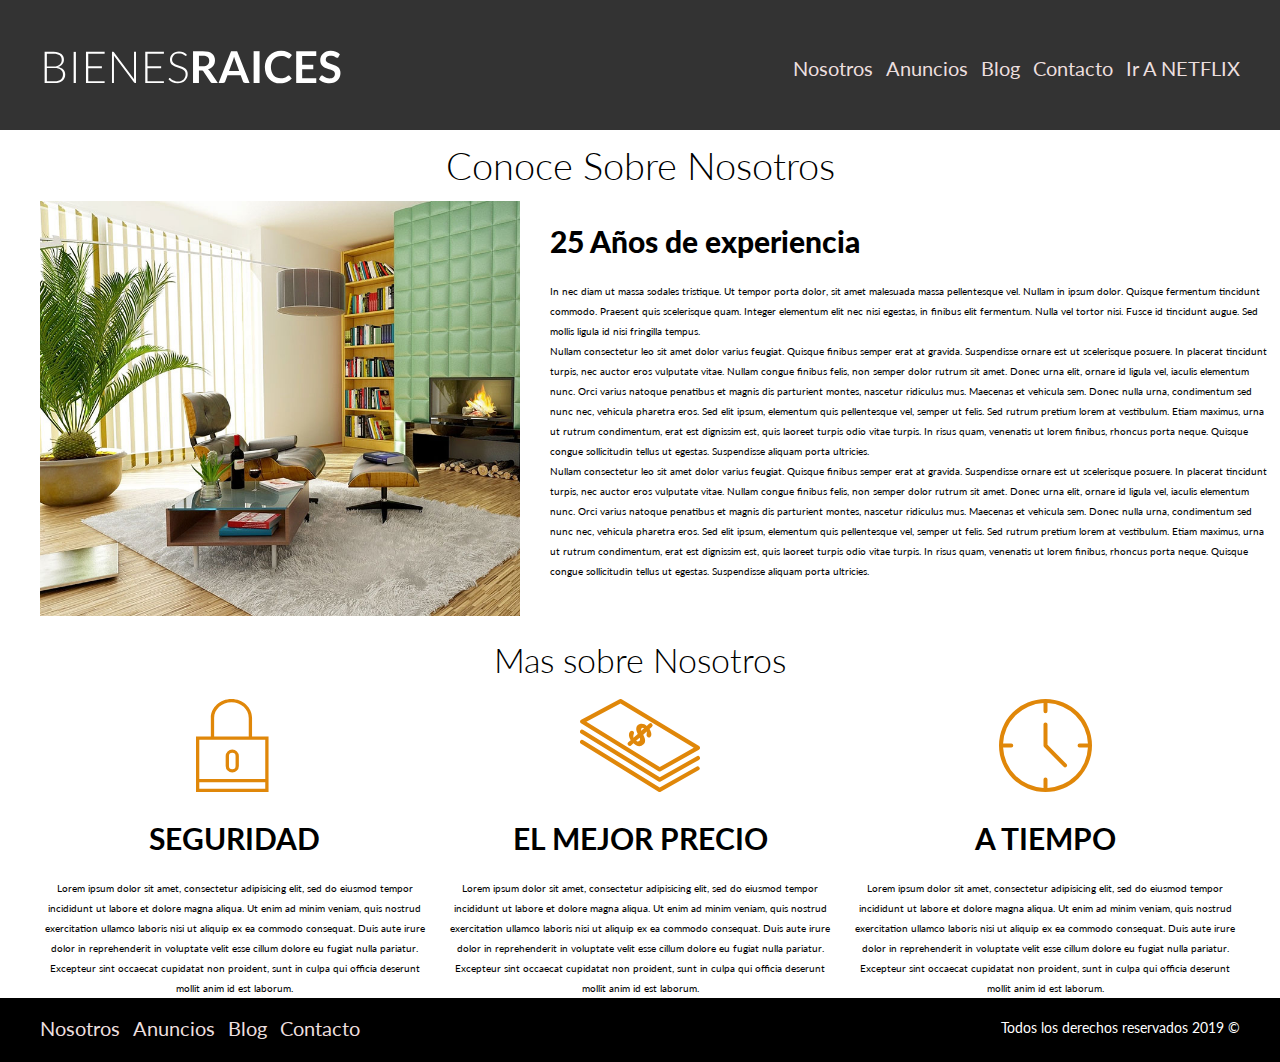
<file: BienesRaicesGG/nosotros.html>
<!DOCTYPE html>
<html lang="en">
<head>
	<meta charset="utf-8">
	<meta name="viewport" content="with=device-with,initial-scale=1.0">
	<meta http-equiv="X-UA-Compatible" content ="ie=edge">
	<title>Bienes Raices</title>
	<link href="https://fonts.googleapis.com/css?family=Lato:300,400,700,900&display=swap" rel="stylesheet"> 
	<link rel="stylesheet" type="text/css" href="normalize.css">
	<link rel="stylesheet" type="text/css" href="styles.css">

</head>
<body>
	<header class="site-header " >

		<div class="contenedor contenido-header">
			<div class="barra">
			
					<a href="/index.html">
					<img src="img/logo.svg" alt="LOGO DE BIENES"></a>
				<nav class="navegacion">
					<a href="nosotros.html">Nosotros</a>
					<a href="anuncios.html">Anuncios</a>
					<a href="Blog.html">Blog</a>
					<a href="contacto.html">Contacto</a>
					<a target ="_blank "href="https://NETFLIX.COM">Ir A NETFLIX</a>
				</nav>
			</div>
					
		</div>
					
	</header>


<main class="contenedor">
	<h1 class="centrar-texto">Conoce Sobre Nosotros</h1>

	<div class="contenido-nosotros">
		<div class="imagen">
			<img src="img/nosotros.jpg" alt="Nosotros">
		</div>
		<div class="texto-nosotros">
			<blockquote>25 Años de experiencia</blockquote>
			<p>In nec diam ut massa sodales tristique. Ut tempor porta dolor,
				 sit amet malesuada massa pellentesque vel. Nullam in ipsum dolor. 
				 Quisque fermentum tincidunt 
				 commodo. Praesent quis scelerisque quam. Integer elementum elit nec nisi egestas, 
				 in finibus 
				 elit fermentum. Nulla vel tortor nisi. Fusce id tincidunt augue.
				 Sed mollis ligula id nisi 
				 fringilla tempus.
			</p>

			<p>	Nullam consectetur leo sit amet dolor varius feugiat. Quisque finibus semper erat at gravida.
				Suspendisse ornare est ut scelerisque posuere. In placerat tincidunt turpis, nec auctor eros vulputate vitae. Nullam congue finibus felis, non semper dolor rutrum sit amet. Donec urna elit, ornare id ligula vel, iaculis elementum nunc. Orci varius natoque penatibus et magnis dis parturient montes, nascetur ridiculus mus. Maecenas et vehicula sem. Donec nulla urna, condimentum sed nunc nec, vehicula pharetra eros. Sed elit ipsum, elementum quis pellentesque vel, semper ut felis. Sed rutrum pretium lorem at vestibulum. Etiam maximus, urna ut rutrum condimentum, erat est dignissim est, quis laoreet turpis odio vitae turpis. In risus quam, venenatis ut lorem finibus, rhoncus porta neque.
				Quisque congue sollicitudin tellus ut egestas. Suspendisse aliquam porta ultricies. </p>
			<p>	Nullam consectetur leo sit amet dolor varius feugiat. Quisque finibus semper erat at gravida.
				Suspendisse ornare est ut scelerisque posuere. In placerat tincidunt turpis, nec auctor eros vulputate vitae. Nullam congue finibus felis, non semper dolor rutrum sit amet. Donec urna elit, ornare id ligula vel, iaculis elementum nunc. Orci varius natoque penatibus et magnis dis parturient montes, nascetur ridiculus mus. Maecenas et vehicula sem. Donec nulla urna, condimentum sed nunc nec, vehicula pharetra eros. Sed elit ipsum, elementum quis pellentesque vel, semper ut felis. Sed rutrum pretium lorem at vestibulum. Etiam maximus, urna ut rutrum condimentum, erat est dignissim est, quis laoreet turpis odio vitae turpis. In risus quam, venenatis ut lorem finibus, rhoncus porta neque.
				Quisque congue sollicitudin tellus ut egestas. Suspendisse aliquam porta ultricies. </p>	
		</div>
	</div>
</main>

<section class="contenedor seccion">
	<h2 class="encabezado-nosotros"> Mas sobre Nosotros</h2>

<div class="icono-nosotros">
	<div class="icono">
				<img src="img/icono1.svg" alt="Icono Seguridad">
				<h3 class="Encabezado">Seguridad</h3>
			
		<p>Lorem ipsum dolor sit amet, consectetur adipisicing elit, sed do eiusmod
		tempor incididunt ut labore et dolore magna aliqua. Ut enim ad minim veniam,
		quis nostrud exercitation ullamco laboris nisi ut aliquip ex ea commodo
		consequat. Duis aute irure dolor in reprehenderit in voluptate velit esse
		cillum dolore eu fugiat nulla pariatur. Excepteur sint occaecat cupidatat non
		proident, sunt in culpa qui officia deserunt mollit anim id est laborum.</p>
		</div>
	
	<div class="icono">
			<img src="img/icono2.svg" alt="Icono Precio">	
			<h3 class="Encabezado">El Mejor Precio</h3>
		<p>Lorem ipsum dolor sit amet, consectetur adipisicing elit, sed do eiusmod
		tempor incididunt ut labore et dolore magna aliqua. Ut enim ad minim veniam,
		quis nostrud exercitation ullamco laboris nisi ut aliquip ex ea commodo
		consequat. Duis aute irure dolor in reprehenderit in voluptate velit esse
		cillum dolore eu fugiat nulla pariatur. Excepteur sint occaecat cupidatat non
		proident, sunt in culpa qui officia deserunt mollit anim id est laborum.</p>
	</div>
	
	<div class="icono">
			<img src="img/icono3.svg" alt="Icono Tiempo">
			<h3 class="Encabezado">A Tiempo</h3>
		<p>Lorem ipsum dolor sit amet, consectetur adipisicing elit, sed do eiusmod
		tempor incididunt ut labore et dolore magna aliqua. Ut enim ad minim veniam,
		quis nostrud exercitation ullamco laboris nisi ut aliquip ex ea commodo
		consequat. Duis aute irure dolor in reprehenderit in voluptate velit esse
		cillum dolore eu fugiat nulla pariatur. Excepteur sint occaecat cupidatat non
		proident, sunt in culpa qui officia deserunt mollit anim id est laborum.</p>	
	</div>
</div>

</section>

	<footer class="site-footer seccion">
		<div class="contenedor contendor-footer">
			<nav class="navegacion">
				<a href="nosotros.html">Nosotros</a>
				<a href="anuncios.html">Anuncios</a>
				<a href="Blog.html">Blog</a>
				<a href="contacto.html">Contacto</a>
			</nav>
			<p class="copyright">Todos los derechos reservados 2019 &copy;</p>
		</div>
	</footer>

</body>
</html>
</file>
<file: BienesRaicesGG/styles.css>
html{
	box-sizing: border-box;
	font-size: 62.5%;
}
*, *::before, *::after{
	box-sizing: inherit;
}
body{
	font-family: 'Lato', sans-serif;
	font-family: 1.6rem;
	line-height: 2rem;
}

/*Globales*/

img {
	max-width: 100%;
}

.contenedor{
	max-width: 120rem;
	margin-left: auto;
	margin-right: auto;
}
h1{
font-size: 3.8rem;
}

h2{
	font-size: 3.4rem;
}
h3{
	font-size: 3rem;
}
h4{
	font-size: 2.6rem;
}
/** CONTENEDORES**/
.section {
	margin-top: 2rem;
	margin-bottom: 2rem;
	
}

/*Utilidades*/
.section{
	margin-top: 2rem;
	margin-bottom: 2rem;
}

.barra {
	display: flex;
	justify-content: flex-end;
}
.contenido-centrado{
max-width: 800px;	
}

/**Botones**/

.boton{
	color: white;
	font-weight: 700;
	text-decoration: none;
	font-size: 1.9rem;
	padding: 1rem 3rem;
	text-align: center;
	display: inline-block;
	margin-top: 3rem;
	border: none;
}
.boton:hover{
	cursor: pointer;
}
.boton-amarillo{
	background-color: rgb(243, 107, 17);
	display: block;
	text-align: center;
	margin-top: 3rem;

}

.boton-verde{
	background-color: green;
	margin-top: 3rem;

}
/*Header*/
.site-header {
	background-color: #333333;
	padding: 1rem 0 3rem;
	
}
.site-header.inicio {
	background: url(img/header.jpg);
	background-position: center center;
	background-size: cover;
	height: 100vh;
	min-height: 60rem;
}	
.contenido-header { 
	height: 100%;
	display: flex;
	flex-direction: column;
	justify-content: space-between;
}
.contenido-header h1{
	color: aliceblue;
	padding-bottom: 2rem;
	max-width: 60rem;
	line-height: 3rem;
}
.barra{	
	display: flex;
	justify-content: space-between;
	padding-top: 3rem;
	align-items: center;
}

				

/*Navegacion*/
.navegacion a {
	color: rgb(236, 223, 223);
	text-decoration: none;
	font-size: 2rem;
	margin-right: 1rem;
	font-family: 
}
.navegacion a:last-of-type{
	margin: 0;

}
.navegacion a:hover{
	color: blueviolet
}
/*Icono Nosotros*/

.iconos-caracteristicas{
	list-style: none;
	padding: 0;
	display: flex;
	justify-content: space-evenly;
	max-width: 500px;
	flex: 1;
}
.iconos-caracteristicas li{
	flex: 1;
	display: flex;
	justify-content: space-evenly;

}

.icono-nosotros{
	display: flex;
	justify-content: space-between;
}
.icono{
	flex-basis: calc(33.3% - 1rem);
	text-align: center;
}

.icono h3{
	text-transform: uppercase;
}

.encabezado-nosotros  {
	font-weight: 300;
	text-align: center;
}
.centrar-texto{
	font-weight: 300;
	text-align: center;
}

/**Anuncios**/

.contenedor-anuncios{
	display: flex;
	justify-content: space-between;
	flex-wrap: wrap;
}
.anuncio{
	flex: 0 0 33%;
/** flex-grow: 1;
	flex-shrink: 0;
	flex-basis: 33%;**/
	text-align: center;
	text-transform: capitalize;
	border: 1px solid #b5b5b5;
	background-color: #f5f5f5;
	margin-bottom: 2rem;
}

.contenido-anuncio{
	padding: 2rem;
	font-size: 1.2rem;
}
.contenido-anuncio h3,p{
	margin: 0;
}
.precio{
	color: #71b100;
	font-weight: 700; 	
	font-size: 1.8rem;
	margin-top: 3rem;

}
.ver-todas{
	display: flex;
	justify-content: flex-end;

}
 /**contacto Home**/
.imagen-contacto{
	background-image: url(img/encuentra.jpg);
	height: 30rem;
	background-position: center center;
	background-size: cover;
	display: flex;
	align-content: center;
	margin-top: 5rem;

}
.contenido-contacto{
	flex: 1;
	color: white;
	

}
.contenido-contacto p{
	font-size: 1.8rem;

}
.contenido-contacto a{
	font-size: 1.8rem;
	margin-top: 13rem;
	display: flex;
	justify-content: space-between;
}

/** Seccion inferior**/

.seccion-inferior {
	display: flex;
	justify-content: space-between;

}

.seccion-inferior .blog{
	flex-basis: 60%;
}
.seccion-inferior .testimoniales{

flex-basis: calc(40% - 3rem); 
}

.entrada-blog{
	display: flex;
	justify-content: space-between;
	margin-bottom: 2rem;

}

.entrada-blog .imagen{
flex-basis: 40%;
}

.entrada-blog:last-of-type{
	margin-bottom: 0;
}
.entrada-blog .texto-entrada{
	flex-basis: calc(60% - 3rem);
}
.texto-entrada h4{
	margin: 0;
	line-height: 1.4;
	
}
.texto-entrada a {
	color: black;
	text-decoration: none;
}

.texto-entrada h4::after {
	content: '';
	display: block;
	width: 15rem;
	height: .5rem;
	background: green;
	margin-top: .50rem;
}
.texto-entrada span{
	color: yellowgreen;
}
.testimonial {
	background-color: green;
	font-size: 2.4rem;
	padding: 2rem;
	color: #ffffff;
	border-radius: 2rem;
	margin-top: 3rem;

}
.testimonial p {
text-align: end;
}
.testimonial blockquote::before{
	content: '';
	background-image: url(img/comilla.svg);
	width: 4rem;
	height: 4rem;
	display: block;
	position: absolute;
	top: 0;
	left: -2rem;
	font-weight: 300;
	

}
.testimonial blockquote{
	position: relative;
	padding: 5rem;

}

.site-footer {
	background: black;
	margin: 0;

}
.copyright{
	margin: 0;
	color: white;
	font-size: 1.4rem;
}
.contendor-footer{
	padding: 2rem 0;
	display: flex;
	justify-content: space-between;
}

/** Paginas Internas**/

/** Nosotros**/
.contenido-nosotros{
	display: grid;
	grid-template-columns: 40% 60%;
	grid-column-gap: 3rem;

}
.texto-nosotros blockquote{
	font-weight: 900;
	font-size: 3rem;
	margin: 0;
	padding: 3rem 0;
}

/** Anuncio**/

.resumen-propiedad{
	display: flex;
	justify-content: space-between;
	align-items: center;

}

/*contacto*/
form p{
	font-size: 1.3rem;
	color: #333333;
	margin: 2rem 0;
}
legend{
	font-size: 2.0rem;
}
label{
	font-weight: 700;
	text-transform: uppercase;
	display: block;
}
input:not([type="submit"]),textarea{
	padding: 1rem;
	display: block;
	width: 100%;
	background-color: #e1e1e1;
	margin-bottom: 2rem;
	border: none;
	border-radius: 1rem;

}
select{
	appearance: none;
}
.forma-contacto{
	max-width: 30rem;
	display: flex;
	justify-content: space-between;
	align-items: center;

}
</file>
